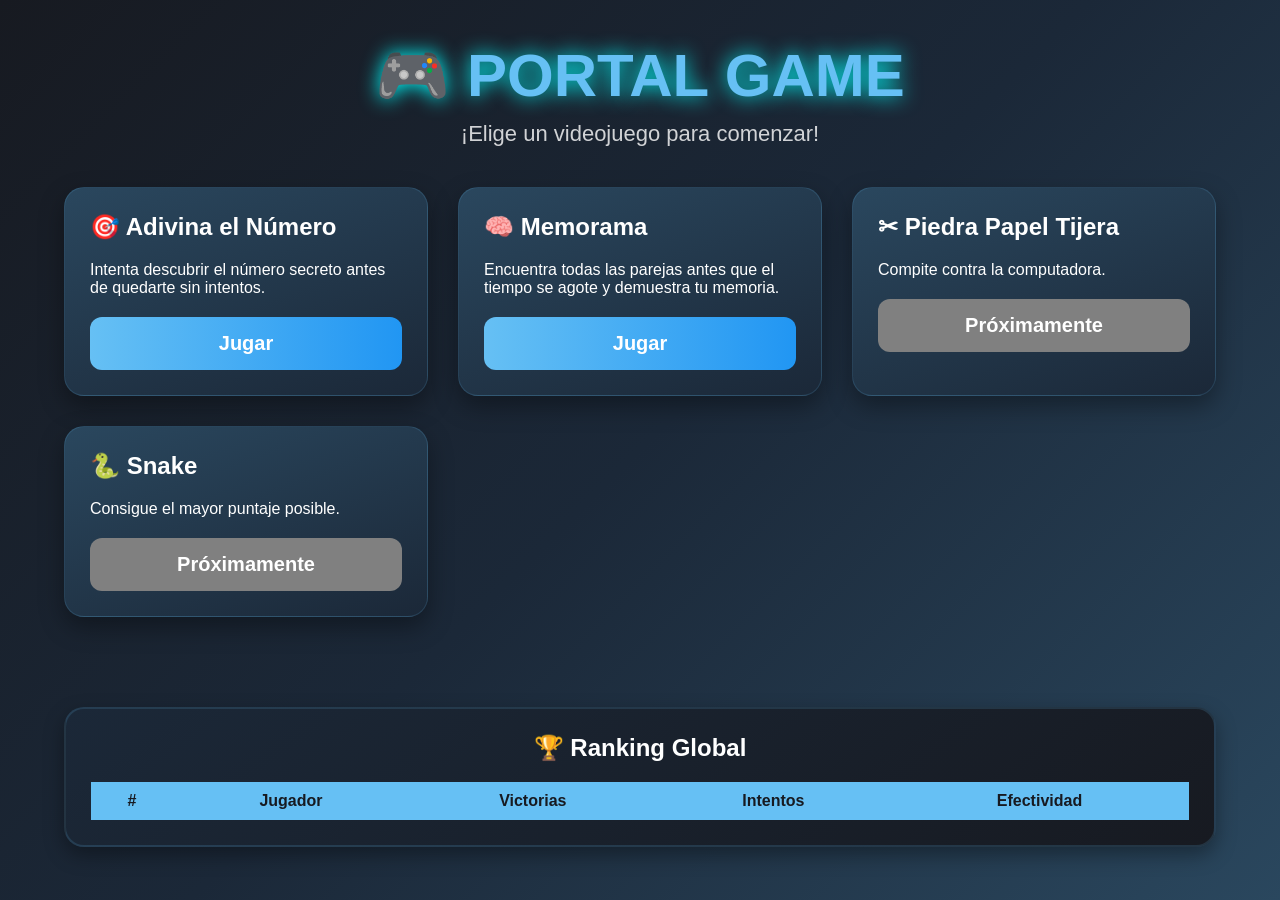
<file: paginaprincipal/index.html>
<!DOCTYPE html>
<html lang="es">

<head>

    <meta charset="UTF-8">
    <meta name="viewport" content="width=device-width, initial-scale=1.0">

    <title>Portal Game</title>

    <link rel="stylesheet" href="style.css">

</head>

<body>

    <header>

        <h1>🎮 PORTAL GAME</h1>

        <p>¡Elige un videojuego para comenzar!</p>

    </header>

    <main>

        <div class="contenedor">

            <div class="card">

                <h2>🎯 Adivina el Número</h2>

                <p>
                    Intenta descubrir el número secreto antes de quedarte sin intentos.
                </p>

                <button onclick="abrirJuego('juegos/adivina/index.html')">
                    Jugar
                </button>

            </div>

            <div class="card">

                <h2>🧠 Memorama</h2>

                <p>
                    Encuentra todas las parejas antes que el tiempo se agote y demuestra tu memoria.
                </p>

                <button onclick="abrirJuego('juegos/memorama/index.html')">
                    Jugar
                </button>

            </div>

            <div class="card">

                <h2>✂ Piedra Papel Tijera</h2>

                <p>
                    Compite contra la computadora.
                </p>

                <button disabled>
                    Próximamente
                </button>

            </div>

            <div class="card">

                <h2>🐍 Snake</h2>

                <p>
                    Consigue el mayor puntaje posible.
                </p>

                <button disabled>
                    Próximamente
                </button>

            </div>

        </div>

    </main>
    <section class="ranking">

        <h2>🏆 Ranking Global</h2>

        <table id="rankingGlobal">

            <thead>

                <tr>

                    <th>#</th>
                    <th>Jugador</th>
                    <th>Victorias</th>
                    <th>Intentos</th>
                    <th>Efectividad</th>

                </tr>

            </thead>

            <tbody>

            </tbody>

        </table>

    </section>


    <script src="script.js"></script>

</body>

</html>
</file>
<file: paginaprincipal/style.css>
* {

    margin: 0;
    padding: 0;
    box-sizing: border-box;

}

body {

    font-family: Arial, Helvetica, sans-serif;

    background: linear-gradient(135deg, #111827, #2563eb);

    min-height: 100vh;

    color: white;

}

header {

    text-align: center;

    padding: 40px;

}

header h1 {

    font-size: 60px;

    color: #66c0f4;

    text-shadow:

        0 0 8px rgba(102, 192, 244, .5),

        0 0 18px rgba(102, 192, 244, .4);

}

header p {

    font-size: 22px;

}

.contenedor {

    width: 90%;

    max-width: 1300px;

    margin: auto;

    display: grid;

    grid-template-columns: repeat(auto-fit, minmax(280px, 1fr));

    gap: 30px;

    padding-bottom: 50px;

}

.card {

    background: linear-gradient(160deg, #2a475e, #1b2838);

    border-radius: 20px;

    padding: 25px;

    color: white;

    overflow: hidden;

    position: relative;

    transition: .35s;

    box-shadow: 0 10px 25px rgba(0, 0, 0, .35);

    border: 1px solid rgba(102, 192, 244, .15);

}

.card:hover {

    transform: translateY(-10px) scale(1.02);

    box-shadow:

        0 0 20px rgba(102, 192, 244, .4),

        0 0 40px rgba(102, 192, 244, .2);

}

.card button {

    width: 100%;

    padding: 15px;

    border: none;

    border-radius: 12px;

    background: linear-gradient(90deg, #66c0f4, #2196f3);

    color: white;

    font-size: 20px;

    font-weight: bold;

    cursor: pointer;

    transition: .3s;

}

.card button:hover {

    transform: scale(1.03);

    box-shadow: 0 0 15px #66c0f4;

}

.card h2 {

    margin-bottom: 20px;

}

.card p {

    margin-bottom: 20px;

}

button {

    background: linear-gradient(90deg, #66c0f4, #3b82f6);

    color: white;

    border: none;

    padding: 15px 35px;

    border-radius: 10px;

    font-weight: bold;

    cursor: pointer;

    transition: .3s;

}

button:hover {

    transform: scale(1.05);

    box-shadow: 0 0 15px #66c0f4;

}

button:disabled {

    background: gray;

    cursor: default;

}

button:disabled:hover {

    transform: none;

}

@media(max-width:700px) {

    header h1 {

        font-size: 35px;

    }

    header p {

        font-size: 18px;

    }

}

.ranking {

    width: 90%;

    margin: 40px auto;

    background: #1b2838;

    padding: 20px;

    border-radius: 15px;

    color: white;

}

.ranking h2 {

    text-align: center;

    margin-bottom: 20px;

}

#rankingGlobal {

    width: 100%;

    border-collapse: collapse;

}

#rankingGlobal th {

    background: #66c0f4;

    color: #171a21;

    font-weight: bold;

}

#rankingGlobal td {

    padding: 10px;

    text-align: center;

    border-bottom: 1px solid gray;

}

#rankingGlobal tr {

    transition: .3s;

}

#rankingGlobal tr:nth-child(even) {

    background: rgba(255, 255, 255, .03);

}

#rankingGlobal tr:hover {

    background: rgba(102, 192, 244, .15);

}

* {

    margin: 0;

    padding: 0;

    box-sizing: border-box;

    font-family: Arial;

}

body {

    background: linear-gradient(135deg, #171a21, #1b2838, #2a475e);

    min-height: 100vh;

    color: white;

}


header {

    padding: 40px;

    text-align: center;

}


header h1 {

    font-size: 60px;

    margin-bottom: 10px;

    text-shadow: 0 0 20px cyan;

}


header p {

    font-size: 22px;

    opacity: .8;

}


.contenido {

    width: 90%;

    margin: auto;

    display: grid;

    grid-template-columns: 2fr 1fr;

    gap: 30px;

    margin-top: 40px;

}



.juego {

    background: #1b2838;

    padding: 30px;

    border-radius: 20px;

    box-shadow: 0 0 15px rgba(0, 255, 255, .2);

    text-align: center;

    transition: .3s;

}


.juego:hover {

    transform: translateY(-8px);

    border-color: #66c0f4;

    box-shadow: 0 0 20px rgba(102, 192, 244, .5);

}

.imagen {

    height: 250px;

    display: flex;

    justify-content: center;

    align-items: center;

    font-size: 120px;

    margin-bottom: 20px;

    background: #2a475e;

    border-radius: 15px;

}


.juego h2 {

    font-size: 35px;

    margin-bottom: 20px;

}


.juego {

    background: linear-gradient(145deg, #2a475e, #1b2838);

    padding: 30px;

    border-radius: 20px;

    border: 2px solid rgba(102, 192, 244, .15);

    box-shadow: 0 8px 20px rgba(0, 0, 0, .35);

    transition: .3s;

}


button {

    padding: 15px 40px;

    border: none;

    border-radius: 10px;

    background: #00bfff;

    font-size: 20px;

    color: white;

    cursor: pointer;

    transition: .3s;

}


button:hover {

    background: #009acd;

    transform: scale(1.05);

}



.ranking {

    background: linear-gradient(145deg, #1b2838, #171a21);

    border-radius: 20px;

    padding: 25px;

    border: 2px solid rgba(102, 192, 244, .15);

    box-shadow: 0 8px 20px rgba(0, 0, 0, .35);

}


.ranking h2 {

    text-align: center;

    margin-bottom: 20px;

}


table {

    width: 100%;

    border-collapse: collapse;

}


th {

    background: #171a21;

    padding: 10px;

}


td {

    padding: 10px;

    text-align: center;

    border-bottom: 1px solid #444;

}


tr:hover {

    background: #2a475e;

}



@media(max-width:900px) {

    .contenido {

        grid-template-columns: 1fr;

    }

    header h1 {

        font-size: 40px;

    }

}

.jugador {

    display: flex;

    justify-content: center;

    align-items: center;

    gap: 10px;

}

.avatarRanking {

    width: 40px;

    height: 40px;

    border-radius: 50%;

    object-fit: cover;

    border: 2px solid gold;

}

.contenido {

    width: 92%;

    margin: auto;

    display: grid;

    grid-template-columns: 2fr 1fr;

    gap: 35px;

    align-items: start;

}
</file>
